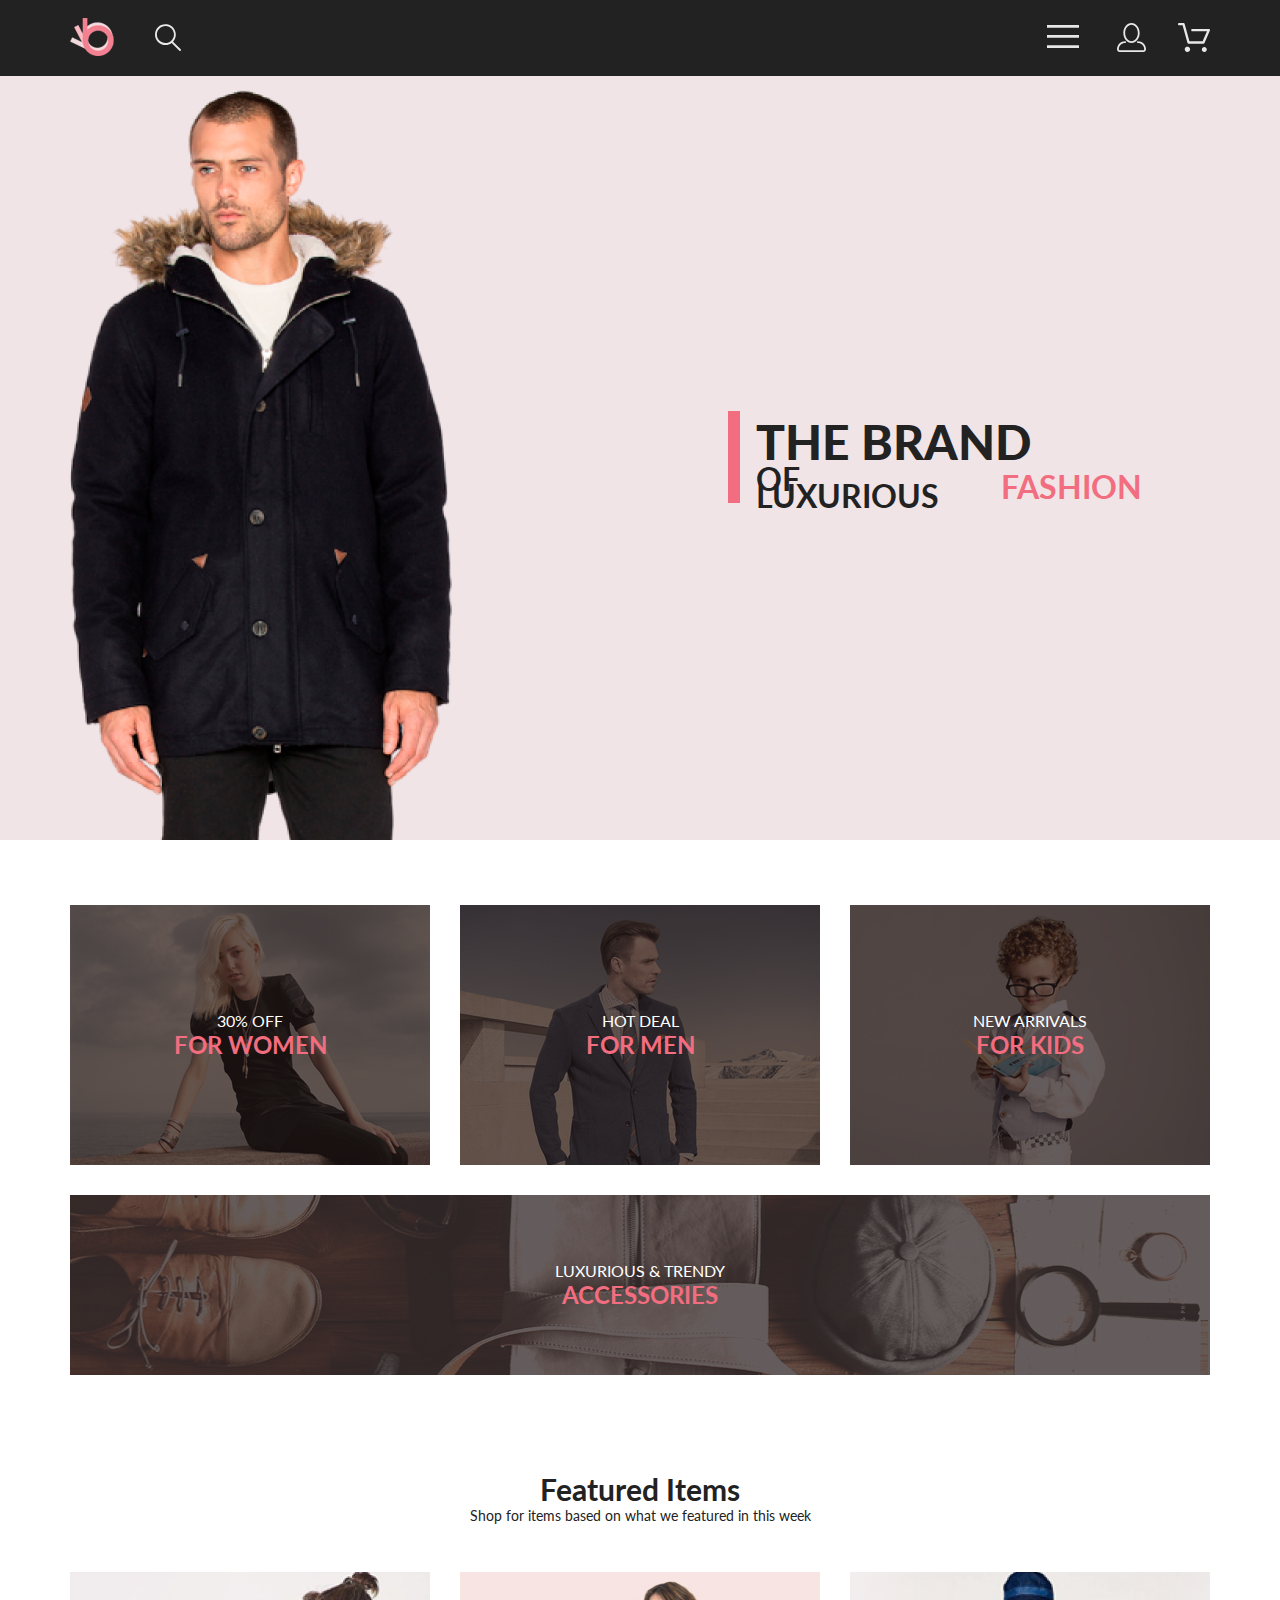
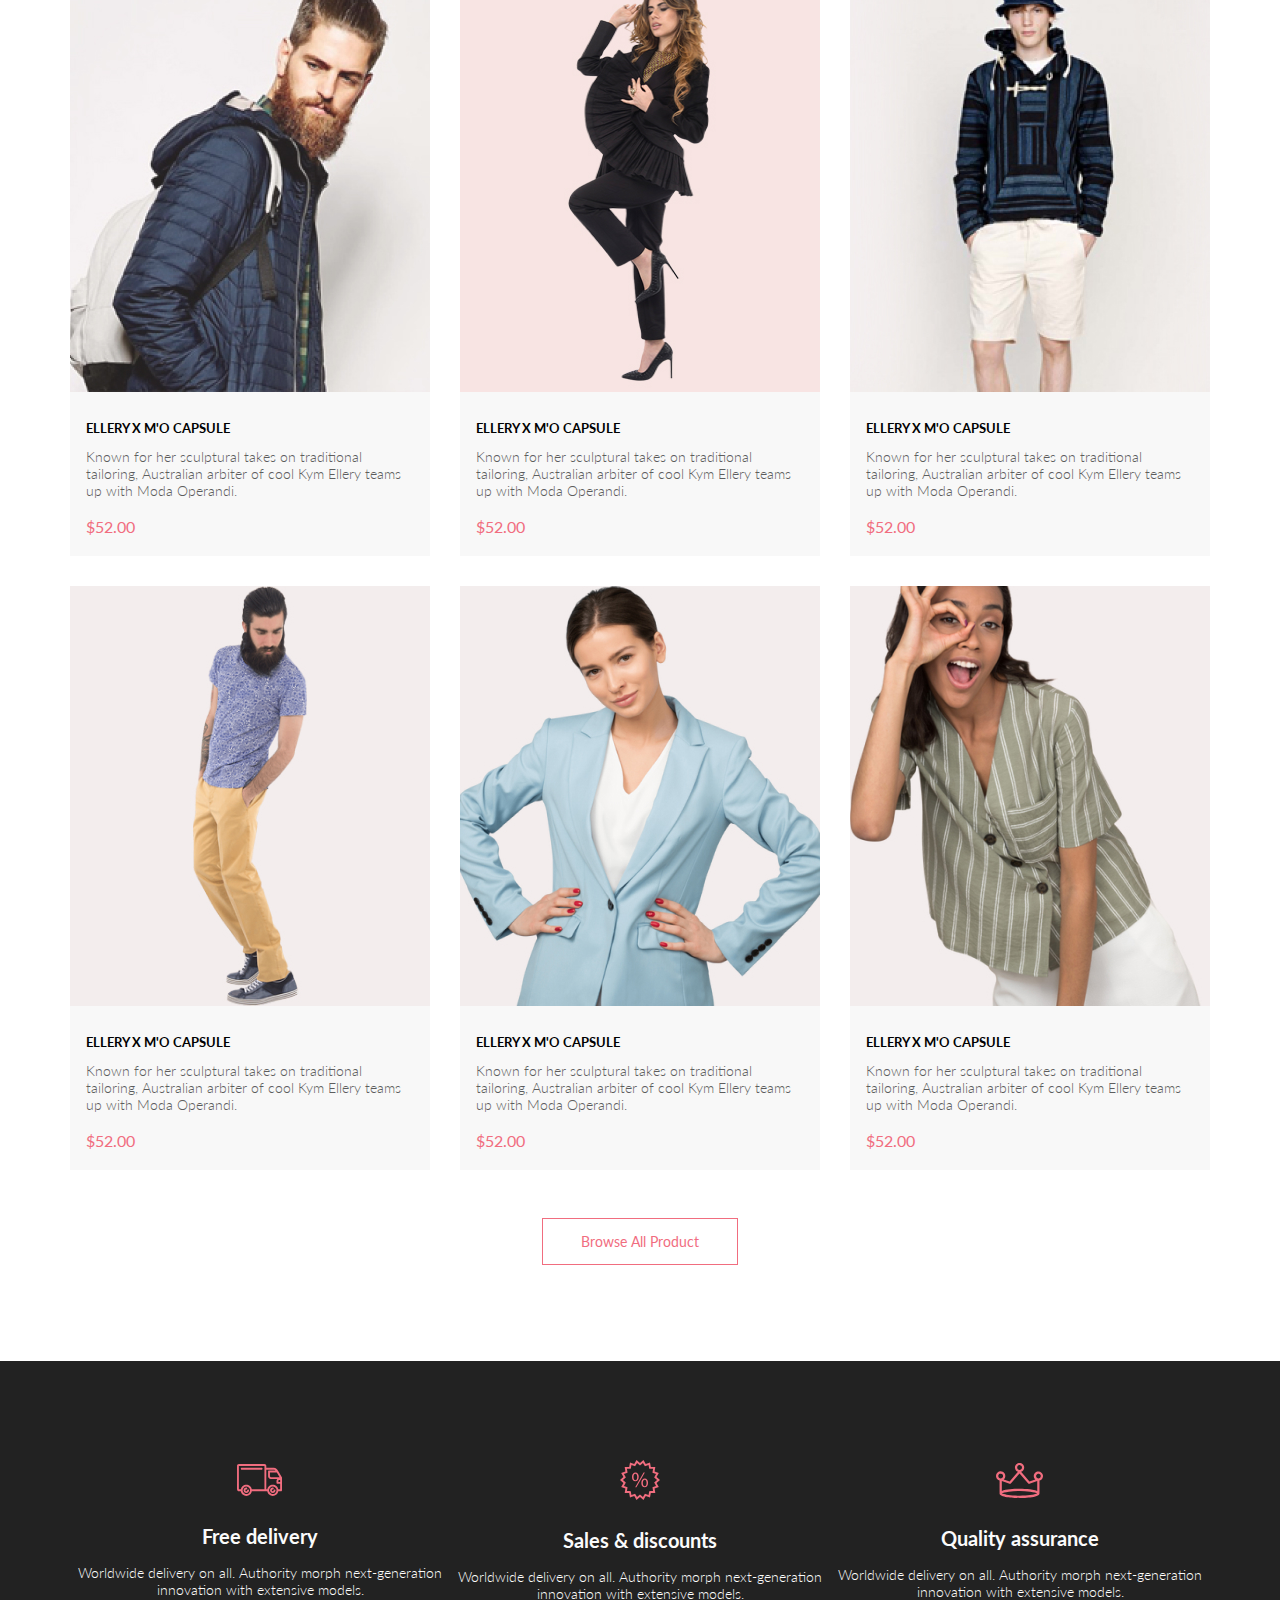
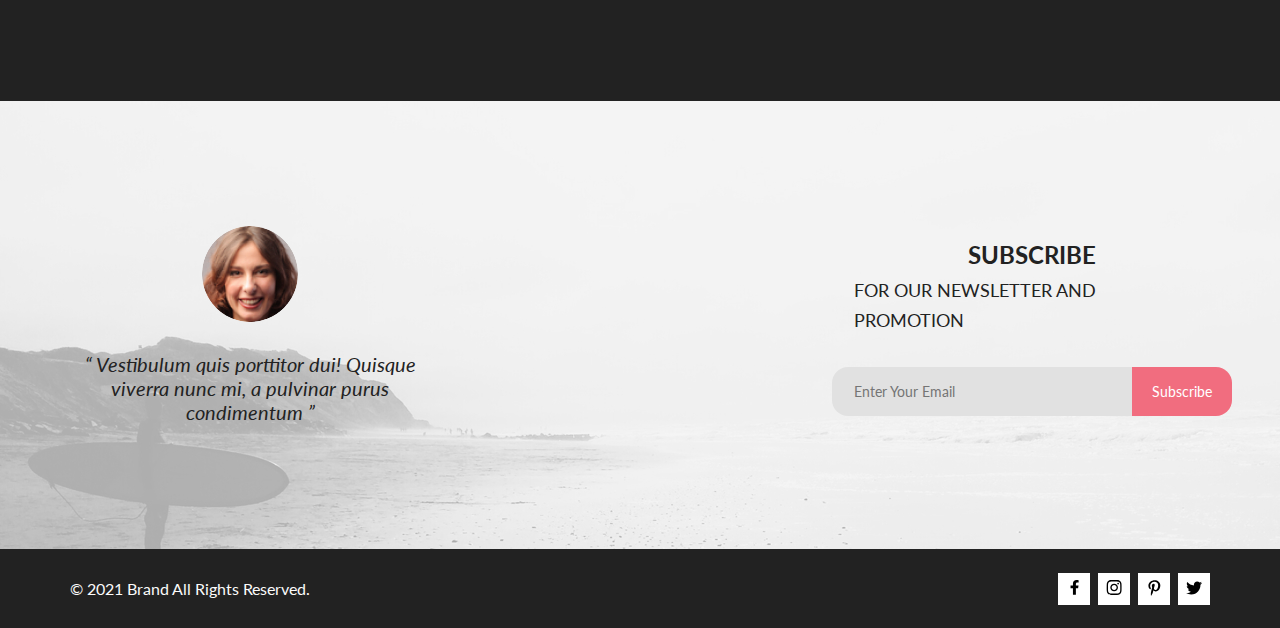
<file: index.html>
<!doctype html>
<html lang="ru">
<head>
    <meta charset="UTF-8">
    <meta name="viewport"
          content="width=device-width, user-scalable=no, initial-scale=1.0, maximum-scale=1.0, minimum-scale=1.0">
    <meta http-equiv="X-UA-Compatible" content="ie=edge">
    <link rel="stylesheet" href="./styles/index.css">
    <link rel="preconnect" href="https://fonts.googleapis.com">
    <link rel="preconnect" href="https://fonts.gstatic.com" crossorigin>
    <link href="https://fonts.googleapis.com/css2?family=Lato:ital,wght@0,300;0,400;0,700;1,400&display=swap"
          rel="stylesheet">
    <title>E-SHOP</title>
    <base href="">
</head>

<body>
<script src="shared/html-js/header.js"></script>
<main class="main">
    <section class="banner">
        <div class="container banner__wrapper">
            <div class="banner__img-wrapper">
                <img class="banner__img-wrapper__img" src="./img/banner/banner.png" alt="man in winter jacket">
            </div>
            <div class="banner__title-wrapper">
                <h1 class="banner__text">
                            <span class="banner__text__begin">
                                the brand
                            </span>
                    <span class="banner__text__second">
                                of luxurious
                                <span class="banner__text__end">
                                    fashion
                                </span>
                            </span>
                </h1>
            </div>
        </div>
    </section>
    <section class="sales container">
        <h2 class="visually-hidden">sales</h2>
        <ul class="sales__list">
            <li class="sales__item sales__item--women">
                <p class="sales__item__text">30% off</p>
                <h3 class="sales__item__title">for women</h3>
            </li>
            <li class="sales__item sales__item--men">
                <p class="sales__item__text">hot deal</p>
                <h3 class="sales__item__title">for men</h3>
            </li>
            <li class="sales__item sales__item--kids">
                <p class="sales__item__text">new arrivals</p>
                <h3 class="sales__item__title">for kids</h3>
            </li>
            <li class="sales__item sales__item--accessories">
                <p class="sales__item__text">luxurious & trendy</p>
                <h3 class="sales__item__title">accessories</h3>
            </li>
        </ul>
    </section>
    <section class="container goods">
        <h2 class="goods__title">Featured Items</h2>
        <p class="goods__describe">Shop for items based on what we featured in this week</p>

        <ul class="goods__list" id="goods-list">
            <script  src="shared/html-js/goods-list.js"></script>
        </ul>

        <div class="goods__browse-all">
            <button
                    class="goods__browse-all__button sale-button"
                    type="button">
                browse all product
            </button>
        </div>

    </section>
    <section class="advantages">
        <h2 class="visually-hidden">advantages</h2>
        <div class="container advantages__wrapper">
            <ul class="advantages__list">
                <li class="advantages__item">
                    <img class="advantages__item__img" src="./img/advantages/car.svg" alt="car">
                    <h3 class="advantages__item__title">Free delivery</h3>
                    <p class="advantages__item__text">Worldwide delivery on all. Authority morph next-generation
                        innovation with extensive models.</p>
                </li>
                <li class="advantages__item">
                    <img class="advantages__item__img" src="./img/advantages/discount.svg" alt="discount">
                    <h3 class="advantages__item__title">Sales & discounts</h3>
                    <p class="advantages__item__text">Worldwide delivery on all. Authority morph next-generation
                        innovation with extensive models.</p>
                </li>
                <li class="advantages__item">
                    <img class="advantages__item__img" src="./img/advantages/crown.svg" alt="crown">
                    <h3 class="advantages__item__title">Quality assurance</h3>
                    <p class="advantages__item__text">Worldwide delivery on all. Authority morph next-generation
                        innovation with extensive models.</p>
                </li>
            </ul>
        </div>
    </section>
</main>
<script src="shared/html-js/footer.js"></script>
</body>

<script src="scripts/header-menu.js" type="text/javascript"></script>

</html>
</file>
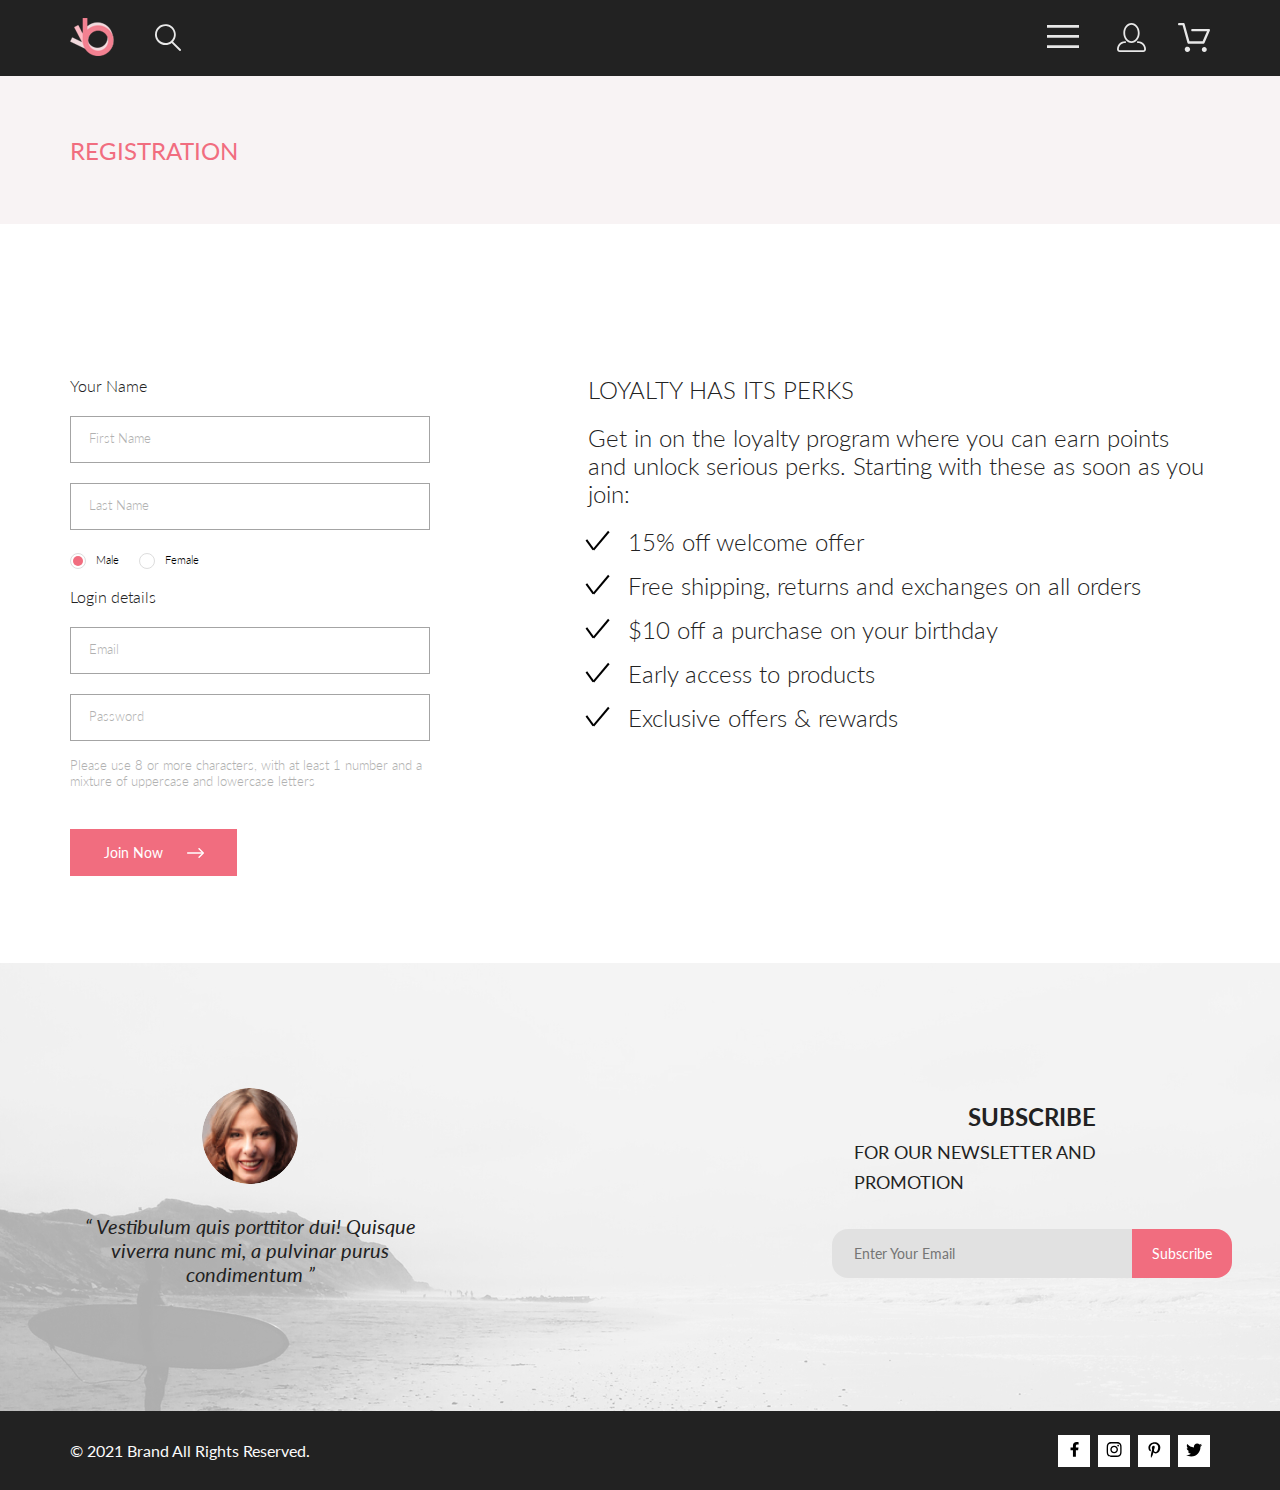
<file: pages/registration.html>
<!doctype html>
<html lang="ru">
<head>
    <meta charset="UTF-8">
    <meta name="viewport"
          content="width=device-width, user-scalable=no, initial-scale=1.0, maximum-scale=1.0, minimum-scale=1.0">
    <meta http-equiv="X-UA-Compatible" content="ie=edge">
    <link rel="stylesheet" href="./../styles/index.css">
    <link rel="preconnect" href="https://fonts.googleapis.com">
    <link rel="preconnect" href="https://fonts.gstatic.com" crossorigin>
    <link href="https://fonts.googleapis.com/css2?family=Lato:ital,wght@0,300;0,400;0,700;1,400&display=swap"
          rel="stylesheet">
    <title>Registration | E-SHOP</title>
    <base href="../">
</head>

<body>

<script src="shared/html-js/header.js" type="text/javascript"></script>


<main class="registration">
    <section class="inner-page-header">
        <div class="inner-page-header__wrapper container">
            <h1 class="inner-page-header__wrapper__text">
                registration
            </h1>
        </div>
    </section>
    <section class="registration__data">
        <div class="registration__data__wrapper container">
            <form class="registration__form">
                <label class="registration__form__label">
                    Your Name
                </label>
                <label class="w-100">
                    <input
                            class="registration__form__input w-100"
                            type="text"
                            placeholder="First Name">
                    <span class="visually-hidden">first name</span>
                </label>
                <label class="w-100">
                    <input
                            class="registration__form__input w-100"
                            type="text"
                            placeholder="Last Name"
                    >
                    <span class="visually-hidden">last name</span>
                </label>

                <div class="registration__form__radio-wrapper">
                    <p class="registration__form__radio">
                        <input class="radio-button" type="radio" id="test1" name="radio-group" checked>
                        <label for="test1">Male</label>
                    </p>
                    <p class="registration__form__radio">
                        <input class="radio-button" type="radio" id="test2" name="radio-group">
                        <label for="test2">Female</label>
                    </p>
                </div>

                <label class="registration__form__label">
                    Login details
                </label>
                <label class="w-100">
                    <input
                            class="registration__form__input w-100"
                            type="text"
                            placeholder="Email">
                    <span class="visually-hidden">email</span>
                </label>
                <label class="w-100">
                    <input
                            class="registration__form__input w-100"
                            type="password"
                            placeholder="Password"
                    >
                    <span class="visually-hidden">password</span>
                </label>

                <p class="registration__form__tip">
                    Please use 8 or more characters, with at least 1 number and a mixture of uppercase and lowercase letters
                </p>

                <button class="sale-button sale-button--invert registration__form__button"
                        type="button">
                    join now

                    <svg class="sale-button__icon" width="17" height="10" viewBox="0 0 17 10"  xmlns="http://www.w3.org/2000/svg">
                        <path fill-rule="evenodd" clip-rule="evenodd" d="M11.54 0.208095C11.6058 0.142131 11.684 0.0897967 11.77 0.0540883C11.8561 0.01838 11.9483 0 12.0415 0C12.1347 0 12.2269 0.01838 12.313 0.0540883C12.399 0.0897967 12.4772 0.142131 12.543 0.208095L16.7929 4.458C16.8589 4.5238 16.9112 4.60196 16.9469 4.68802C16.9826 4.77407 17.001 4.86632 17.001 4.95949C17.001 5.05266 16.9826 5.14491 16.9469 5.23097C16.9112 5.31702 16.8589 5.39518 16.7929 5.46098L12.543 9.71089C12.41 9.84389 12.2296 9.91861 12.0415 9.91861C11.8534 9.91861 11.673 9.84389 11.54 9.71089C11.407 9.57788 11.3323 9.39749 11.3323 9.2094C11.3323 9.0213 11.407 8.84091 11.54 8.70791L15.2898 4.95949L11.54 1.21107C11.474 1.14528 11.4217 1.06711 11.386 0.981059C11.3503 0.895005 11.3319 0.802752 11.3319 0.709584C11.3319 0.616415 11.3503 0.524162 11.386 0.438109C11.4217 0.352055 11.474 0.273891 11.54 0.208095Z" />
                        <path fill-rule="evenodd" clip-rule="evenodd" d="M0 4.95948C0 4.77162 0.0746263 4.59146 0.207462 4.45862C0.340297 4.32579 0.52046 4.25116 0.708318 4.25116H15.583C15.7708 4.25116 15.951 4.32579 16.0838 4.45862C16.2167 4.59146 16.2913 4.77162 16.2913 4.95948C16.2913 5.14734 16.2167 5.3275 16.0838 5.46033C15.951 5.59317 15.7708 5.6678 15.583 5.6678H0.708318C0.52046 5.6678 0.340297 5.59317 0.207462 5.46033C0.0746263 5.3275 0 5.14734 0 4.95948Z"/>
                    </svg>
                </button>
            </form>

            <div class="benefits">
                <div class="benefits__wrapper">
                    <h2 class="benefits__title">loyalty has its perks</h2>
                    <p class="benefits__text">
                        Get in on the loyalty program where you can earn points and unlock serious perks. Starting with these as soon as you join:
                    </p>
                    <ul class="benefits__list">
                        <li class="benefits__list__item">
                            15% off welcome offer
                        </li>
                        <li class="benefits__list__item">
                            Free shipping, returns and exchanges on all orders
                        </li>
                        <li class="benefits__list__item">
                            $10 off a purchase on your birthday
                        </li>
                        <li class="benefits__list__item">
                            Early access to products
                        </li>
                        <li class="benefits__list__item">
                            Exclusive offers & rewards
                        </li>
                    </ul>
                </div>
            </div>

        </div>
    </section>
</main>


<script src="shared/html-js/footer.js" type="text/javascript"></script>

</body>

<script src="scripts/header-menu.js" type="text/javascript"></script>

</html>
</file>
<file: styles/index.css>
:root {
  --banner-height: 764px;
}
/* http://meyerweb.com/eric/tools/css/reset/
   v2.0 | 20110126
   License: none (public domain)
*/
html,
body,
div,
span,
applet,
object,
iframe,
h1,
h2,
h3,
h4,
h5,
h6,
p,
blockquote,
pre,
a,
abbr,
acronym,
address,
big,
cite,
code,
del,
dfn,
em,
img,
ins,
kbd,
q,
s,
samp,
small,
strike,
strong,
sub,
sup,
tt,
var,
b,
u,
i,
center,
dl,
dt,
dd,
ol,
ul,
li,
fieldset,
form,
label,
legend,
table,
caption,
tbody,
tfoot,
thead,
tr,
th,
td,
article,
aside,
canvas,
details,
embed,
figure,
figcaption,
footer,
header,
hgroup,
menu,
nav,
output,
ruby,
section,
summary,
time,
mark,
audio,
video {
  margin: 0;
  padding: 0;
  border: 0;
  font-size: 100%;
  vertical-align: baseline;
}
/* HTML5 display-role reset for older browsers */
article,
aside,
details,
figcaption,
figure,
footer,
header,
hgroup,
menu,
nav,
section {
  display: block;
}
body {
  line-height: 1;
}
ol,
ul {
  list-style: none;
}
blockquote,
q {
  quotes: none;
}
blockquote:before,
blockquote:after,
table {
  border-collapse: collapse;
  border-spacing: 0;
}
:root {
  --black-bkg: #222;
  --pink-color: #F16D7F;
  --pink-color--hover: #E05C6E;
  --card-color: #fff;
  --card-soft-color: #F8F8F8;
  --card-mild-color: #FBFBFB;
  --black-color: #000;
  --black-light-color: #5D5D5D;
  --body-color: #E1E1E1;
  --banner-color: #F1E4E6;
  --gray-color: #f2f2f2;
  --sub-menu-color: #6F6E6E;
  --menu-icon: #E8E8E8;
  --reg-header-color: #F8F3F4;
  --input-placeholder-color: #B1B1B1;
  --input-border-color: #A4A4A4;
}
* {
  font-family: 'Lato', sans-serif;
  font-size: 14px;
  line-height: 17px;
  color: var(--black-bkg);
}
h1 {
  font-size: 32px;
  font-weight: 700;
  line-height: 38px;
}
.container {
  width: 1140px;
  margin: 0 auto;
}
:root {
  --header-height: 76px;
  --nav-vertical-padding: 36px;
}
.header {
  background-color: var(--black-bkg);
  height: var(--header-height);
  display: flex;
  align-items: center;
  position: relative;
}
.header__wrapper {
  display: flex;
  align-items: center;
  justify-content: space-between;
}
.header__search {
  display: flex;
  align-items: center;
}
.header__menu {
  display: flex;
  align-items: center;
}
.header__menu-list {
  display: flex;
  align-items: center;
}
.header__menu-list__item:not(:first-child) {
  margin-left: 32px;
}
.header__search-icon {
  margin-left: 40px;
}
.header__burger {
  background-color: transparent;
  border: none;
  cursor: pointer;
}
.header__link {
  fill: var(--menu-icon);
}
.header__link:hover {
  fill: var(--card-color);
}
.header__nav {
  display: none;
  position: absolute;
  z-index: 1;
  right: 0;
  top: var(--header-height);
  height: var(--banner-height);
  width: 232px;
  background-color: var(--card-color);
  box-sizing: border-box;
  padding: var(--nav-vertical-padding) 34px;
  box-shadow: 6px 4px 35px rgba(0, 0, 0, 0.21);
}
.header__nav__wrapper {
  position: relative;
}
.header__nav__close {
  position: absolute;
  top: -8px;
  right: -8px;
  border: none;
  background-color: transparent;
  padding: 0;
  cursor: pointer;
}
.header__nav__close__icon {
  fill: var(--sub-menu-color);
}
.header__nav__close__icon:hover {
  fill: var(--pink-color);
}
.header__nav__title {
  text-transform: uppercase;
}
.header__nav-item {
  margin-top: 24px;
}
.header__nav-item__title {
  color: var(--pink-color);
  text-transform: uppercase;
}
.header__sub-list__item {
  margin-top: 12px;
  margin-left: 24px;
  color: var(--sub-menu-color);
}
.header__sub-list__item:hover {
  cursor: pointer;
  color: var(--pink-color);
}
.banner {
  display: flex;
  flex-direction: column;
  justify-content: center;
  align-items: center;
  background-color: var(--banner-color);
}
.banner__wrapper {
  display: flex;
  align-items: center;
  justify-content: space-between;
}
.banner__img-wrapper {
  display: flex;
  justify-content: flex-start;
  flex: 1;
}
.banner__img-wrapper__img {
  width: 382px;
  height: var(--banner-height);
}
.banner__title-wrapper {
  display: flex;
  justify-content: center;
  align-items: center;
  flex: 1;
  padding-left: 64px;
}
.banner__text {
  width: 386px;
  padding-left: 16px;
  display: flex;
  flex-direction: column;
  position: relative;
}
.banner__text__begin {
  font-size: 48px;
  font-weight: 900;
  line-height: 57px;
  text-transform: uppercase;
}
.banner__text__second {
  text-transform: uppercase;
  display: flex;
  align-items: center;
}
.banner__text__end {
  margin-left: 12px;
  color: var(--pink-color);
}
.banner__text:before {
  position: absolute;
  content: '';
  left: -12px;
  top: -2px;
  width: 12px;
  height: 92px;
  background-color: var(--pink-color);
}
.sales {
  padding: 65px 0 96px 0;
}
.sales__list {
  display: grid;
  grid-template-columns: 1fr 1fr 1fr;
  grid-gap: 30px;
}
.sales__item {
  height: 260px;
  display: flex;
  flex-direction: column;
  align-items: center;
  justify-content: center;
}
.sales__item--women {
  background-image: url("../img/category/women.jpg");
}
.sales__item--men {
  background-image: url("../img/category/man.jpg");
}
.sales__item--kids {
  background-image: url("../img/category/kid.jpg");
}
.sales__item--accessories {
  background-image: url("../img/category/accesories.jpg");
  height: 180px;
  grid-column: 1 / 4;
}
.sales__item__text {
  color: var(--card-color);
  font-size: 16px;
  line-height: 19px;
  text-transform: uppercase;
}
.sales__item__title {
  color: var(--pink-color);
  font-size: 24px;
  line-height: 29px;
  text-transform: uppercase;
}
.goods {
  display: flex;
  flex-direction: column;
  align-items: center;
}
.goods__title {
  font-size: 30px;
  line-height: 36px;
}
.goods__list {
  display: grid;
  grid-template-columns: 1fr 1fr 1fr;
  margin-top: 48px;
  gap: 30px;
}
.goods__img-wrapper {
  position: relative;
  transition: all 0.5s ease-in;
}
.goods__img-wrapper:hover .goods__img-wrapper__overlay {
  opacity: 1;
}
.goods__img-wrapper__overlay {
  position: absolute;
  top: 0;
  bottom: 0;
  left: 0;
  right: 0;
  height: 100%;
  width: 100%;
  opacity: 0;
  visibility: none;
  transition: 0.5s ease;
  background: rgba(58, 56, 56, 0.86);
}
.goods__img-wrapper__overlay__text {
  color: white;
  font-size: 20px;
  position: absolute;
  top: 50%;
  left: 50%;
  -webkit-transform: translate(-50%, -50%);
  -ms-transform: translate(-50%, -50%);
  transform: translate(-50%, -50%);
  text-align: center;
}
.goods__img-wrapper__overlay .button {
  background-color: transparent;
  padding: 10px 12px;
  text-decoration: none;
  border: 1px solid var(--card-color);
  color: var(--card-color);
  fill: var(--card-color);
  display: flex;
  align-items: center;
  justify-content: space-between;
  font-size: 14px;
  line-height: 17px;
  width: 138px;
  height: 43px;
  box-sizing: border-box;
}
.goods__item {
  background-color: var(--card-soft-color);
}
.goods__item-info {
  padding: 25px 16px 20px;
}
.goods__item-info__title {
  text-transform: uppercase;
  font-size: 13px;
  line-height: 16px;
  color: var(--black-color);
}
.goods__item-info__text {
  margin-top: 12px;
  font-weight: 300;
  color: var(--black-light-color);
}
.goods__item-info__price {
  margin-top: 18px;
  font-size: 16px;
  line-height: 19px;
  color: var(--pink-color);
}
.goods__browse-all {
  display: flex;
  justify-content: center;
  align-items: center;
  padding: 48px 0 96px;
}
.goods__browse-all__button {
  width: 196px;
}
.advantages {
  display: flex;
  flex-direction: column;
  align-items: center;
  justify-content: center;
  background-color: var(--black-bkg);
  height: 340px;
}
.advantages__list {
  display: flex;
  align-items: center;
  justify-content: space-between;
}
.advantages__item {
  display: flex;
  flex-direction: column;
  align-items: center;
  justify-content: center;
}
.advantages__item__title {
  margin-top: 28px;
  color: var(--card-mild-color);
  font-size: 20px;
  line-height: 24px;
}
.advantages__item__text {
  margin-top: 16px;
  color: var(--card-mild-color);
  text-align: center;
  font-weight: 300;
  font-size: 13.972px;
  line-height: 17px;
}
.subscribe {
  height: 448px;
  background-image: url("../../img/subscribe/subscribe.jpg");
  background-color: var(--gray-color);
  background-repeat: no-repeat;
  background-position: center;
  display: flex;
  justify-content: center;
  align-items: center;
}
.subscribe__wrapper {
  display: flex;
  align-items: center;
  justify-content: space-between;
}
.subscribe__quote {
  display: flex;
  flex-direction: column;
  align-items: center;
  justify-content: center;
}
.subscribe__quote__img {
  border-radius: 50%;
}
.subscribe__quote__block {
  margin-top: 30px;
  width: 360px;
  text-align: center;
  font-size: 20px;
  line-height: 24px;
  font-style: italic;
}
.subscribe__quote__block__text {
  quotes: "“" "”";
}
.subscribe__form {
  width: 356px;
  display: flex;
  flex-direction: column;
  align-items: center;
  justify-content: center;
}
.subscribe__form__title {
  font-size: 24px;
  line-height: 40px;
  text-transform: uppercase;
}
.subscribe__form__text {
  font-size: 18px;
  line-height: 30px;
  text-transform: uppercase;
}
.subscribe__input-block {
  display: flex;
  align-items: center;
  margin-top: 32px;
}
.subscribe__input-block__input {
  border: none;
  background-color: var(--body-color);
  width: 256px;
  height: 33px;
  padding: 8px 22px;
  border-radius: 16px 0 0 16px;
}
.subscribe__input-block__input::placeholder {
  text-transform: capitalize;
  font-size: 14px;
  line-height: 17px;
}
.subscribe__input-block__button {
  width: 100px;
  height: 49px;
  border: none;
  background-color: var(--pink-color);
  color: var(--card-color);
  border-radius: 0 16px 16px 0;
  cursor: pointer;
}
.subscribe__input-block__button:hover {
  background-color: var(--pink-color--hover);
}
.subscribe__input-block__button:active {
  outline: var(--pink-color--hover);
}
.social {
  height: 79px;
  display: flex;
  flex-direction: column;
  justify-content: center;
  align-items: center;
  background-color: var(--black-bkg);
}
.social__wrapper {
  display: flex;
  justify-content: space-between;
}
.social__copyright {
  color: var(--card-mild-color);
  font-size: 16px;
  line-height: 19px;
  display: flex;
  align-items: center;
}
.social__list {
  display: flex;
  align-items: center;
}
.social__item {
  width: 32px;
  height: 32px;
  background-color: var(--card-color);
  display: flex;
  align-items: center;
  justify-content: center;
  cursor: pointer;
  fill: var(--black-color);
}
.social__item:not(:first-child) {
  margin-left: 8px;
}
.social__item:hover {
  background-color: var(--pink-color);
  fill: var(--card-color);
}
:root {
  --reg-margin-top: 64px;
}
.registration__data {
  margin-top: var(--reg-margin-top);
  height: 675px;
  display: flex;
  align-items: center;
}
.registration__data__wrapper {
  display: flex;
}
.registration__form {
  display: flex;
  flex-direction: column;
  width: 360px;
  font-weight: 300;
}
.registration__form__radio-wrapper {
  display: flex;
  align-items: center;
  margin-top: 20px;
}
.registration__form__label {
  font-size: 16px;
  line-height: 20px;
}
.registration__form__label:not(:first-child) {
  margin-top: 20px;
}
.registration__form__input {
  margin-top: 20px;
  box-sizing: border-box;
  padding: 12px 18px 16px;
  border: 1px solid var(--input-border-color);
  color: var(--pink-color);
}
.registration__form__input:focus {
  border: 1px solid var(--pink-color);
}
.registration__form__input:focus-visible {
  outline: 1px solid var(--pink-color);
}
.registration__form__input::placeholder {
  font-weight: 300;
  font-size: 13px;
  line-height: 16px;
  color: var(--input-placeholder-color);
}
.registration__form__radio:not(:first-child) {
  margin-left: 20px;
}
.registration__form__tip {
  margin-top: 16px;
  font-size: 13px;
  line-height: 16px;
  color: var(--input-placeholder-color);
}
.registration__form__button {
  width: 167px;
  margin-top: 40px;
}
.benefits {
  display: flex;
  flex-direction: column;
  align-items: flex-end;
  height: 100%;
  flex: 1;
  font-weight: 300;
}
.benefits__wrapper {
  width: 622px;
}
.benefits__title {
  text-transform: uppercase;
  font-weight: 300;
  font-size: 24px;
  line-height: 28px;
}
.benefits__text {
  margin-top: 20px;
  font-size: 24px;
  line-height: 28px;
}
.benefits__list {
  margin-top: 20px;
}
.benefits__list__item {
  position: relative;
  padding-left: 40px;
  font-size: 24px;
  line-height: 28px;
}
.benefits__list__item:not(:first-child) {
  margin-top: 16px;
}
.benefits__list__item:before {
  position: absolute;
  content: '';
  top: 11px;
  left: 0px;
  width: 1px;
  height: 12px;
  border-left: 2px solid var(--black-color);
  transform: rotate(144deg);
}
.benefits__list__item:after {
  position: absolute;
  content: '';
  top: 1px;
  left: 12px;
  width: 1px;
  height: 24px;
  border-left: 2px solid var(--black-color);
  transform: rotate(40deg);
}
.inner-page-header {
  background-color: var(--reg-header-color);
  height: 148px;
  display: flex;
  flex-direction: column;
  justify-content: center;
}
.inner-page-header__wrapper {
  display: flex;
  align-items: center;
  justify-content: space-between;
}
.inner-page-header__wrapper__text {
  font-size: 24px;
  line-height: 29px;
  font-weight: 400;
  color: var(--pink-color);
  text-transform: uppercase;
}
.radio-button[type="radio"]:checked,
.radio-button[type="radio"]:not(:checked) {
  position: absolute;
  left: -9999px;
}
.radio-button[type="radio"]:checked + label,
.radio-button[type="radio"]:not(:checked) + label {
  position: relative;
  padding-left: 26px;
  cursor: pointer;
  display: inline-block;
  color: var(--black-color);
  font-weight: 300;
  font-size: 11px;
  line-height: 13px;
}
.radio-button[type="radio"]:checked + label:before,
.radio-button[type="radio"]:not(:checked) + label:before {
  content: '';
  position: absolute;
  left: 0;
  top: 0;
  width: 16px;
  height: 16px;
  border: 1px solid #ddd;
  border-radius: 100%;
  background: #fff;
  box-sizing: border-box;
}
.radio-button[type="radio"]:checked + label:after,
.radio-button[type="radio"]:not(:checked) + label:after {
  content: '';
  width: 10px;
  height: 10px;
  background: var(--pink-color);
  position: absolute;
  top: 3px;
  left: 3px;
  border-radius: 100%;
  -webkit-transition: all 0.2s ease;
  transition: all 0.2s ease;
  box-sizing: border-box;
}
.radio-button[type="radio"]:not(:checked) + label:after {
  opacity: 0;
  -webkit-transform: scale(0);
  transform: scale(0);
}
.radio-button[type="radio"]:checked + label:after {
  opacity: 1;
  -webkit-transform: scale(1);
  transform: scale(1);
}
.sale-button {
  padding: 14px 18px;
  text-transform: capitalize;
  border: 1px solid var(--pink-color);
  color: var(--pink-color);
  fill: var(--pink-color);
  background-color: var(--card-color);
  box-sizing: border-box;
  cursor: pointer;
}
.sale-button:hover {
  background-color: var(--pink-color);
  color: var(--card-color);
  fill: var(--card-color);
}
.sale-button:active {
  border: 1px solid var(--pink-color--hover);
  background-color: var(--pink-color--hover);
  outline: var(--pink-color--hover) solid 3px;
}
.sale-button__icon {
  margin-left: 20px;
}
.sale-button--invert {
  color: var(--card-color);
  fill: var(--card-color);
  background-color: var(--pink-color);
}
.sale-button--invert:hover {
  background-color: var(--pink-color--hover);
  color: var(--card-color);
  fill: var(--card-color);
}
.sale-button--invert:active {
  opacity: 0.9;
  outline: var(--pink-color--hover) solid 3px;
}
.visually-hidden {
  position: absolute;
  white-space: nowrap;
  width: 1px;
  height: 1px;
  overflow: hidden;
  border: 0;
  padding: 0;
  clip: rect(0 0 0 0);
  clip-path: inset(50%);
  margin: -1px;
}
.display-block {
  display: block;
}
.w-100 {
  width: 100%;
}
/*# sourceMappingURL=index.css.map */
</file>
